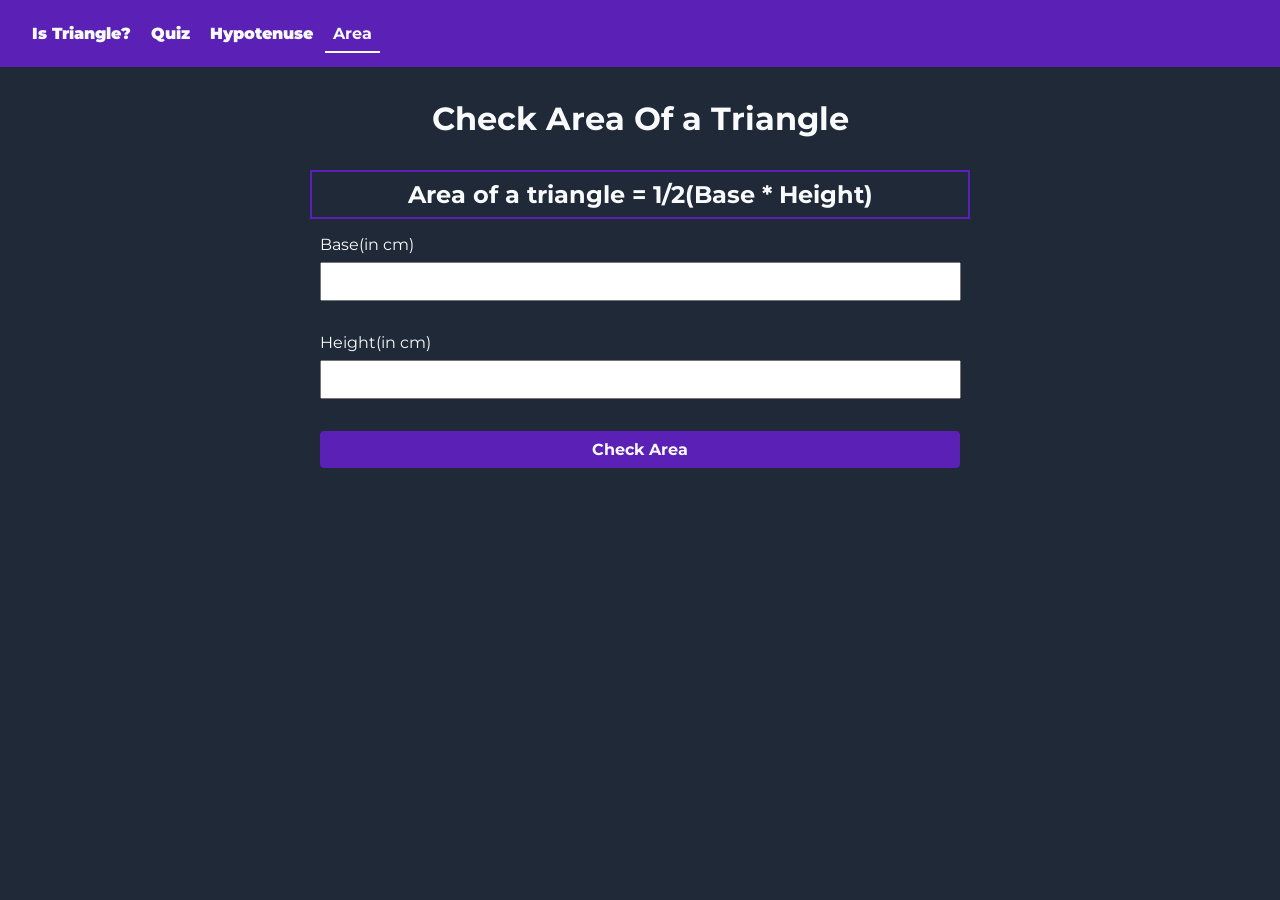
<file: area.html>
<!DOCTYPE html>
<html lang="en">
	<head>
		<meta charset="UTF-8" />
		<meta http-equiv="X-UA-Compatible" content="IE=edge" />
		<meta name="viewport" content="width=device-width, initial-scale=1.0" />
		<link rel="stylesheet" href="styles.css" />
		<link
			rel="icon"
			href="https://emojipedia-us.s3.dualstack.us-west-1.amazonaws.com/thumbs/240/apple/285/red-triangle-pointed-up_1f53a.png"
		/>
		<title>Area</title>
	</head>
	<body>
		<nav>
			<a href='index.html'>Is Triangle?</a>
			<a href='quiz.html'>Quiz</a>
			<a href='hypotenuse.html'>Hypotenuse</a>
			<a class='item-active' href='area.html'>Area</a>
		</nav>
		<h1 class="heading">Check Area Of a Triangle</h1>
		<h2 class="formula">Area of a triangle = 1/2(Base * Height)</h2>
		<div class="angle-container">
			<div class="input-container">
				<label for="base"
					>Base(in cm)
					<input class="area-input" id="base" />
				</label>
			</div>
			<div class="input-container">
				<label for="height"
					>Height(in cm)
					<input class="area-input" id="height" />
				</label>
			</div>
			<button id="area-btn" class="btn">Check Area</button>
		</div>
		<h2 id="area-output" class="output"></h2>
		<script src="area.js"></script>
	</body>
</html>
</file>
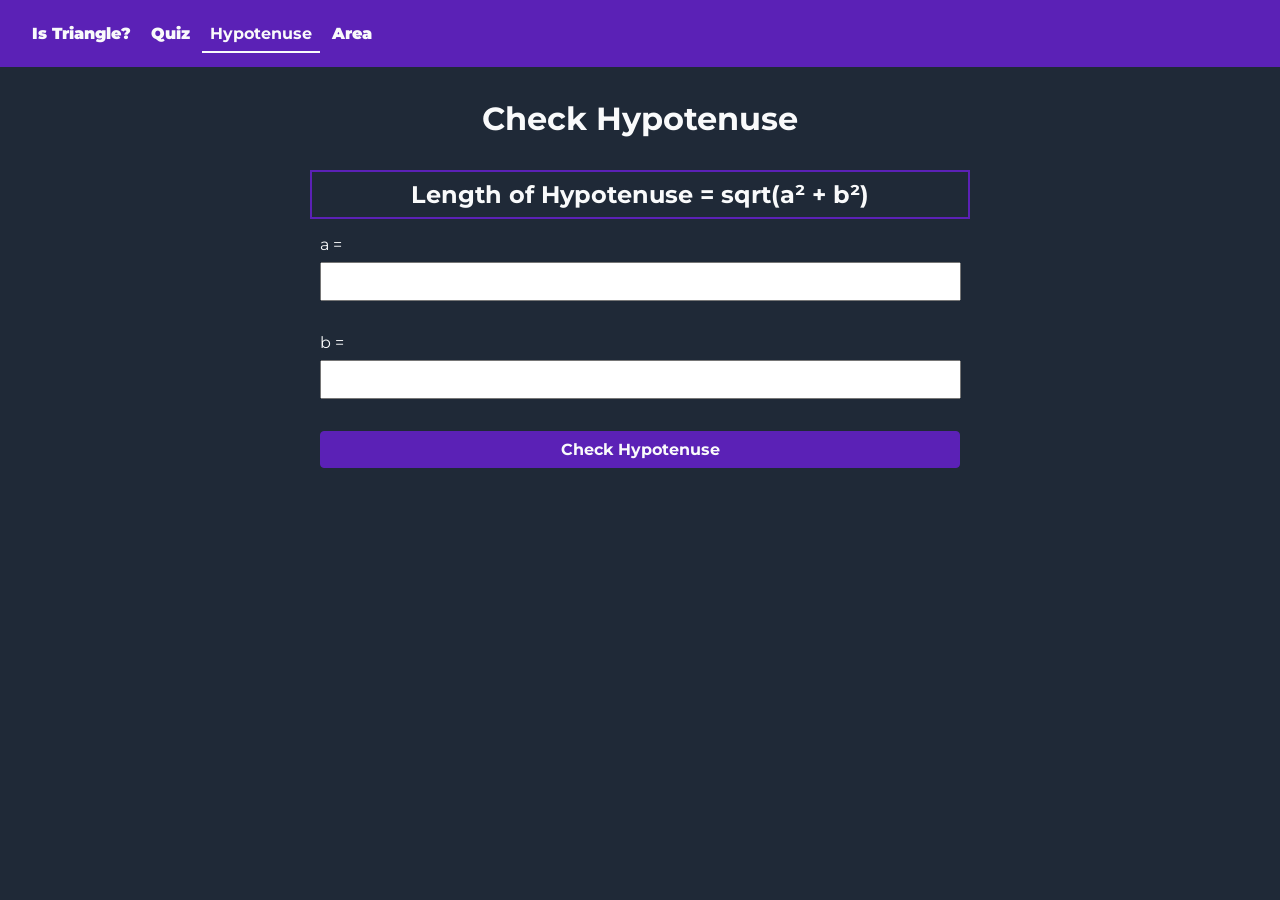
<file: hypotenuse.html>
<!DOCTYPE html>
<html lang="en">
	<head>
		<meta charset="UTF-8" />
		<meta http-equiv="X-UA-Compatible" content="IE=edge" />
		<meta name="viewport" content="width=device-width, initial-scale=1.0" />
		<link rel="stylesheet" href="styles.css" />
		<link
			rel="icon"
			href="https://emojipedia-us.s3.dualstack.us-west-1.amazonaws.com/thumbs/240/apple/285/red-triangle-pointed-up_1f53a.png"
		/>
		<title>Hypotenuse</title>
	</head>
	<body>
		<nav>
			<a href='index.html'>Is Triangle?</a>
			<a href='quiz.html'>Quiz</a>
			<a class='item-active' href='hypotenuse.html'>Hypotenuse</a>
			<a href='area.html'>Area</a>
		</nav>
		<h1 class="heading">Check Hypotenuse</h1>
		<h2 class="formula">Length of Hypotenuse = sqrt(a² + b²)</h2>
		<div class="angle-container">
			<div class="input-container">
				<label for="a"
					>a =
					<input class="side-input" id="a" />
				</label>
			</div>
			<div class="input-container">
				<label for="b"
					>b =
					<input class="side-input" id="b" />
				</label>
			</div>
			<button id="hypotenuse-btn" class="btn">Check Hypotenuse</button>
		</div>
		<h2 id="hypotenuse-output" class="output"></h2>
		<script src="hypotenuse.js"></script>
	</body>
</html>
</file>
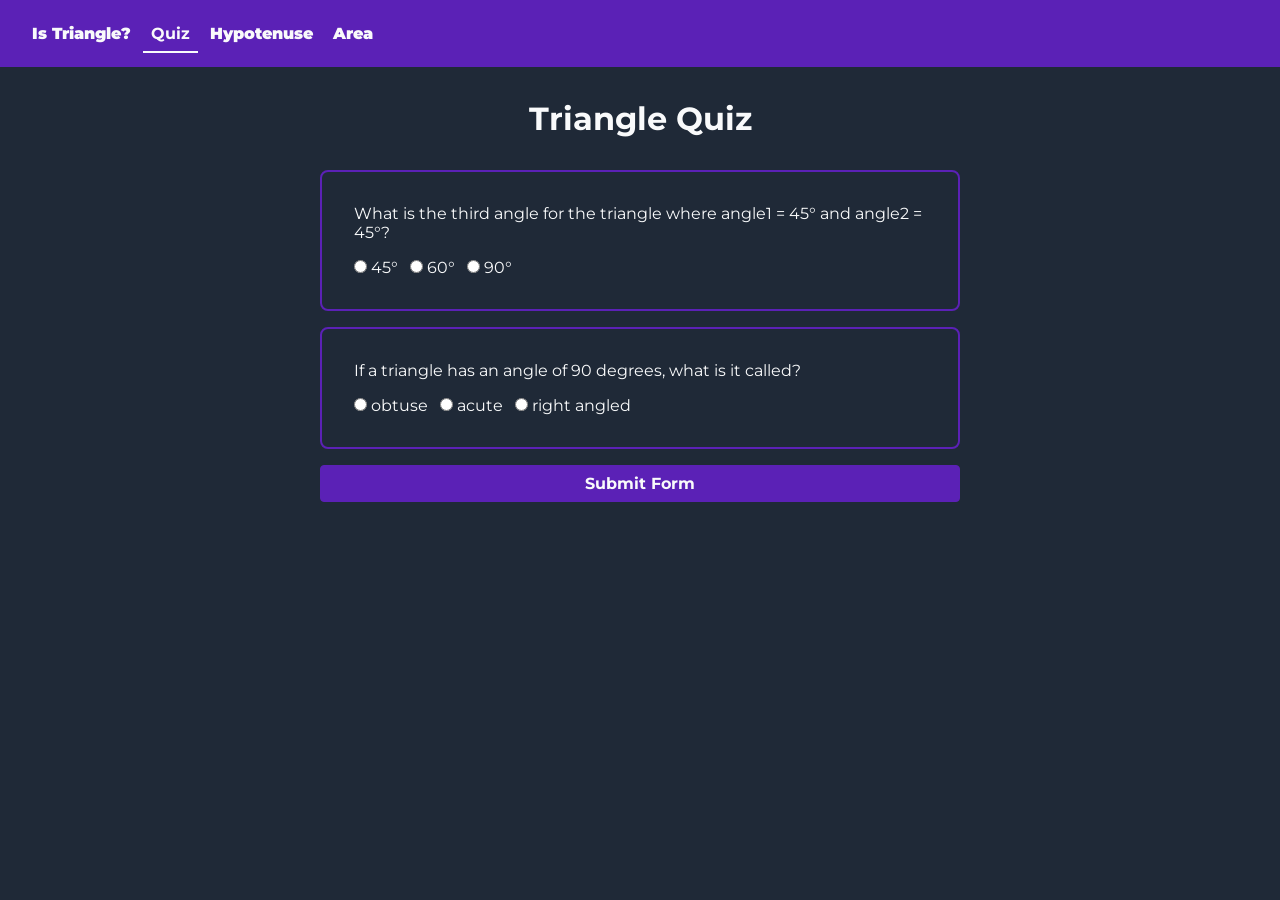
<file: quiz.html>
<!DOCTYPE html>
<html>
	<head>
		<meta charset="utf-8" />
		<meta name="viewport" content="width=device-width" />
		<title>Triangle Quiz</title>
		<link href="styles.css" rel="stylesheet" type="text/css" />
		<link
			rel="icon"
			href="https://emojipedia-us.s3.dualstack.us-west-1.amazonaws.com/thumbs/240/apple/285/red-triangle-pointed-up_1f53a.png"
		/>
	</head>
	<body>
		<nav>
			<a href='index.html'>Is Triangle?</a>
			<a class='item-active' href='quiz.html'>Quiz</a>
			<a href='hypotenuse.html'>Hypotenuse</a>
			<a href='area.html'>Area</a>
		</nav>
		<h1 class="heading">Triangle Quiz</h1>
		<form class="container quiz-form">
			<div class="quiz-container">
				<p>
					What is the third angle for the triangle where angle1 = 45° and angle2
					= 45°?
				</p>
				<label>
					<input required type="radio" name="options" value="45°" />
					45°
				</label>
				<label>
					<input required type="radio" name="options" value="60°" />
					60°
				</label>
				<label>
					<input required type="radio" name="options" value="90°" />
					90°
				</label>
			</div>
			<div class="quiz-container">
				<p>If a triangle has an angle of 90 degrees, what is it called?</p>
				<label>
					<input required type="radio" name="option1" value="obtuse" />
					obtuse
				</label>
				<label>
					<input required type="radio" name="option1" value="acute" />
					acute
				</label>
				<label>
					<input required type="radio" name="option1" value="right angled" />
					right angled
				</label>
			</div>
			<button id="submit-btn" class="btn" type="submit">Submit Form</button>
		</form>
		<h2 class="output"></h2>
		<script src="quiz.js"></script>
	</body>
</html>
</file>
<file: styles.css>
@import url('https://fonts.googleapis.com/css2?family=Montserrat&display=swap');

* {
	--primary-color: #5b21b6;
	--background-color: #1f2937;
	--text-color: #f9fafb;
	margin: 0;
	padding: 0;
	font-family: 'Montserrat', sans-serif;
}

body {
	color: var(--text-color);
	background: var(--background-color);
}

.container {
	width: 90%;
	margin: auto;
}

.heading {
	text-align: center;
	/* color: var(--primary-color); */
	margin-bottom: 2rem;
}

.quiz-container {
	padding: 2rem;
	border: 2px solid var(--primary-color);
	border-radius: 0.5rem;
	margin: 1rem 0;
}

.quiz-container p {
	margin-bottom: 1rem;
}

.quiz-container label {
	margin-right: 0.5rem;
}

.angle-container {
	width: 90%;
	margin: auto;
}

.btn {
	padding: 0.5rem;
	background: var(--primary-color);
	color: var(--text-color);
	border: 1px solid var(--primary-color);
	border-radius: 0.25rem;
	width: 100%;
	font-weight: bold;
	font-family: 'Montserrat', sans-serif;
	font-size: 1rem;
}

.output {
	text-align: center;
	margin: 2rem 0;
}

.input-container {
	margin: 1rem 0;
}

.input-container input {
	padding: 0.5rem;
	font-size: 1rem;
	width: 97%;
	margin: 0.5rem 1rem 1rem 0;
}

.formula {
	text-align: center;
	width: 90%;
	margin: auto;
	padding: 0.5rem;
	border: 2px solid var(--primary-color);
}

nav {
	background: var(--primary-color);
	padding: 1.5rem;
	margin-bottom: 2rem;
}

a {
	text-decoration: none;
	color: var(--text-color);
	padding: 0.5rem;
	font-weight: 1000;
	font-size: 1rem;
}

.item-active {
	border-bottom: 2px solid;
	font-weight: bold;
}

@media only screen and (min-width: 600px) {
	.angle-container,
	.container,
	.formula {
		width: 50%;
	}
}
</file>
